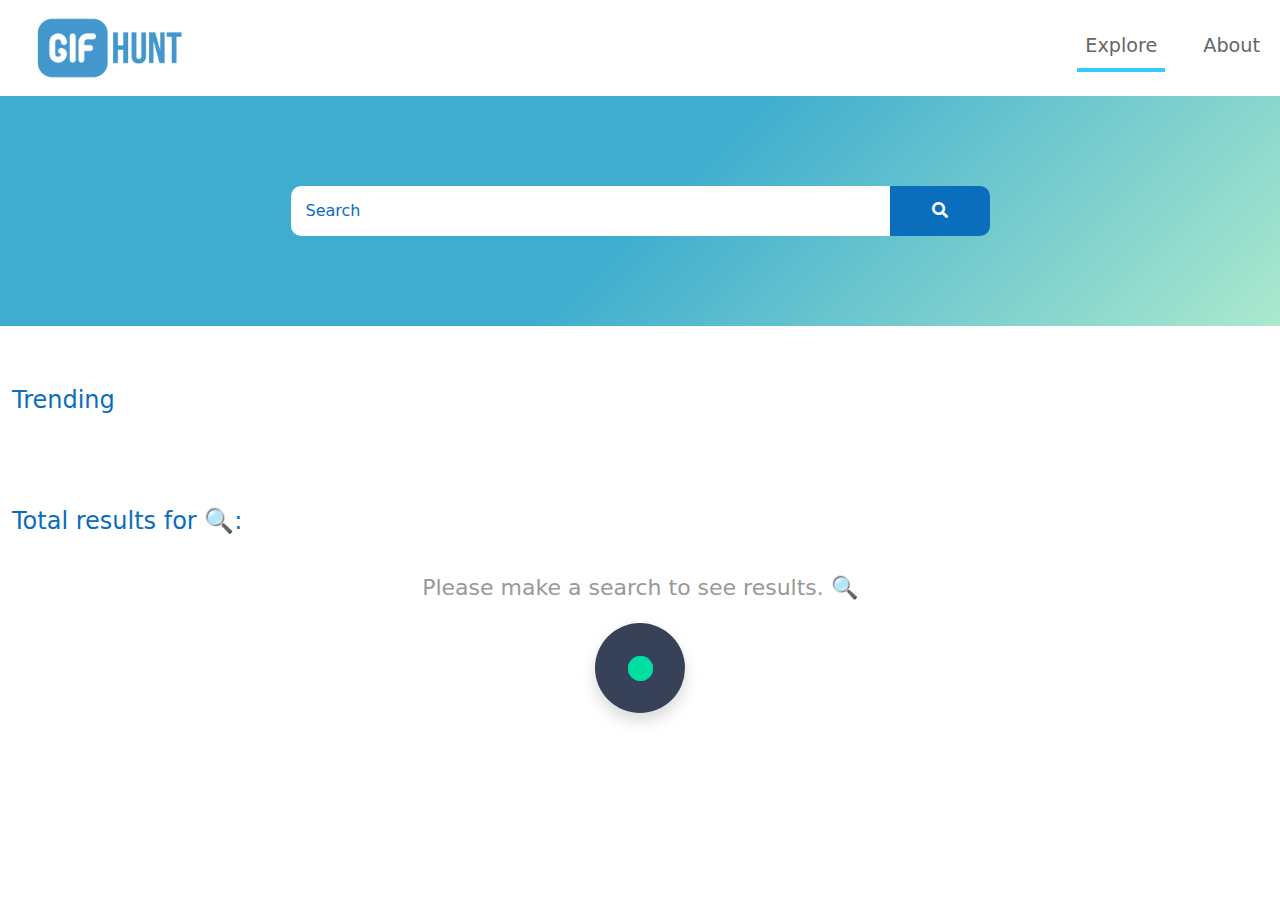
<file: index.html>
<!DOCTYPE html>
<html lang="en">

<head>
    <meta charset="UTF-8">
    <meta name="viewport" content="width=device-width, initial-scale=1.0">
    <title>GifHunt</title>
    <link rel="stylesheet" href="css/bootstrap.min.css">
    <link rel="stylesheet" href="fontawesome/css/all.min.css">
    <link rel="stylesheet" href="css/style.css">

    <link rel='stylesheet' href='https://cdn-uicons.flaticon.com/uicons-solid-rounded/css/uicons-solid-rounded.css'>
    <link rel='stylesheet' href='https://cdn-uicons.flaticon.com/uicons-bold-rounded/css/uicons-bold-rounded.css'>
</head>

<body>

    <!-- Page Loader -->
    <div id="loader-wrapper">
        <div id="loader"></div>

        <div class="loader-section section-left"></div>
        <div class="loader-section section-right"></div>

    </div>

    <!-- Navbar setup -->
    <nav class="navbar navbar-expand-lg">
        <div class="container-fluid">
            <a class="navbar-brand" href="#">
                <img src="img/logo.png" alt="logo" height="70">
            </a>
            <button class="navbar-toggler" type="button" data-toggle="collapse" data-target="#navbarSupportedContent"
                aria-controls="navbarSupportedContent" aria-expanded="false" aria-label="Toggle navigation">
                <i class="fas fa-bars"></i>
            </button>
            <div class="collapse navbar-collapse" id="navbarSupportedContent">
                <ul class="navbar-nav ml-auto mb-2 mb-lg-0">
                    <li class="nav-item">
                        <a class="nav-link nav-link-1 active" aria-current="page" href="index.html">Explore</a>
                    </li>
                    <li class="nav-item">
                        <a class="nav-link nav-link-3" href="about.html">About</a>
                    </li>
                </ul>
            </div>
        </div>
    </nav>
    <!-- end Navbar -->

    <!-- HERO AREA -->
    <div class="gh-hero d-flex justify-content-center align-items-center">
        <form class="d-flex tm-search-form">
            <input class="form-control gh-search-input" type="search" placeholder="Search" aria-label="Search">
            <button class="btn btn-outline-success tm-search-btn" type="submit">
                <i class="fas fa-search"></i>
            </button>
        </form>
    </div>
    <!-- END HERO AREA -->

    <!-- CONTAINER FOR TRENDING GIF POSTS -->
    <div class="container-fluid tm-container-content tm-mt-60">
        <div class="row mb-4">
            <h4 class="col-6 tm-text-primary">
                Trending <i class="fi fi-br-arrow-trend-up"></i>
            </h4>
        </div>
        <div class="row tm-mb-10 tm-gallery" id="trendingGifs">

        </div> <!-- row -->
    </div> <!-- container-fluid, tm-container-content -->
    <!-- END TRENDING GIFS SECTION -->

    <!-- CONTAINER AREA FOR SEACH RESULTS -->
    <div class="container-fluid tm-container-content tm-mt-60">
        <div class="row mb-4">
            <h4 class="col-6 tm-text-primary">
                Total results for &#x1F50D<span class="search_term"></span>: <span class="result_count"></span>
            </h4>
        </div>
        <div class="row tm-mb-10 tm-gallery" id="gifContainer">
            <div id="noSearchMessage">
                <p>Please make a search to see results. &#x1F50D;</p>
            </div>
        </div> <!-- row -->
        <div class="shadow load_class" id="load_class">
            <div class="loader">
                <div class="item top"></div>
                <div class="item left"></div>
                <div class="item right"></div>
                <div class="item bottom"></div>
            </div>
        </div>

    </div> <!-- container-fluid, tm-container-content -->
    <!-- END CONTAINER AREA FOR SEARCH RESULTS -->

    <script src="js/plugins.js"></script>
    <script src="js/api.js"></script>
    <script>
        $(window).on("load", function () {
            $('body').addClass('loaded');
        });
    </script>

</body>

</html>
</file>
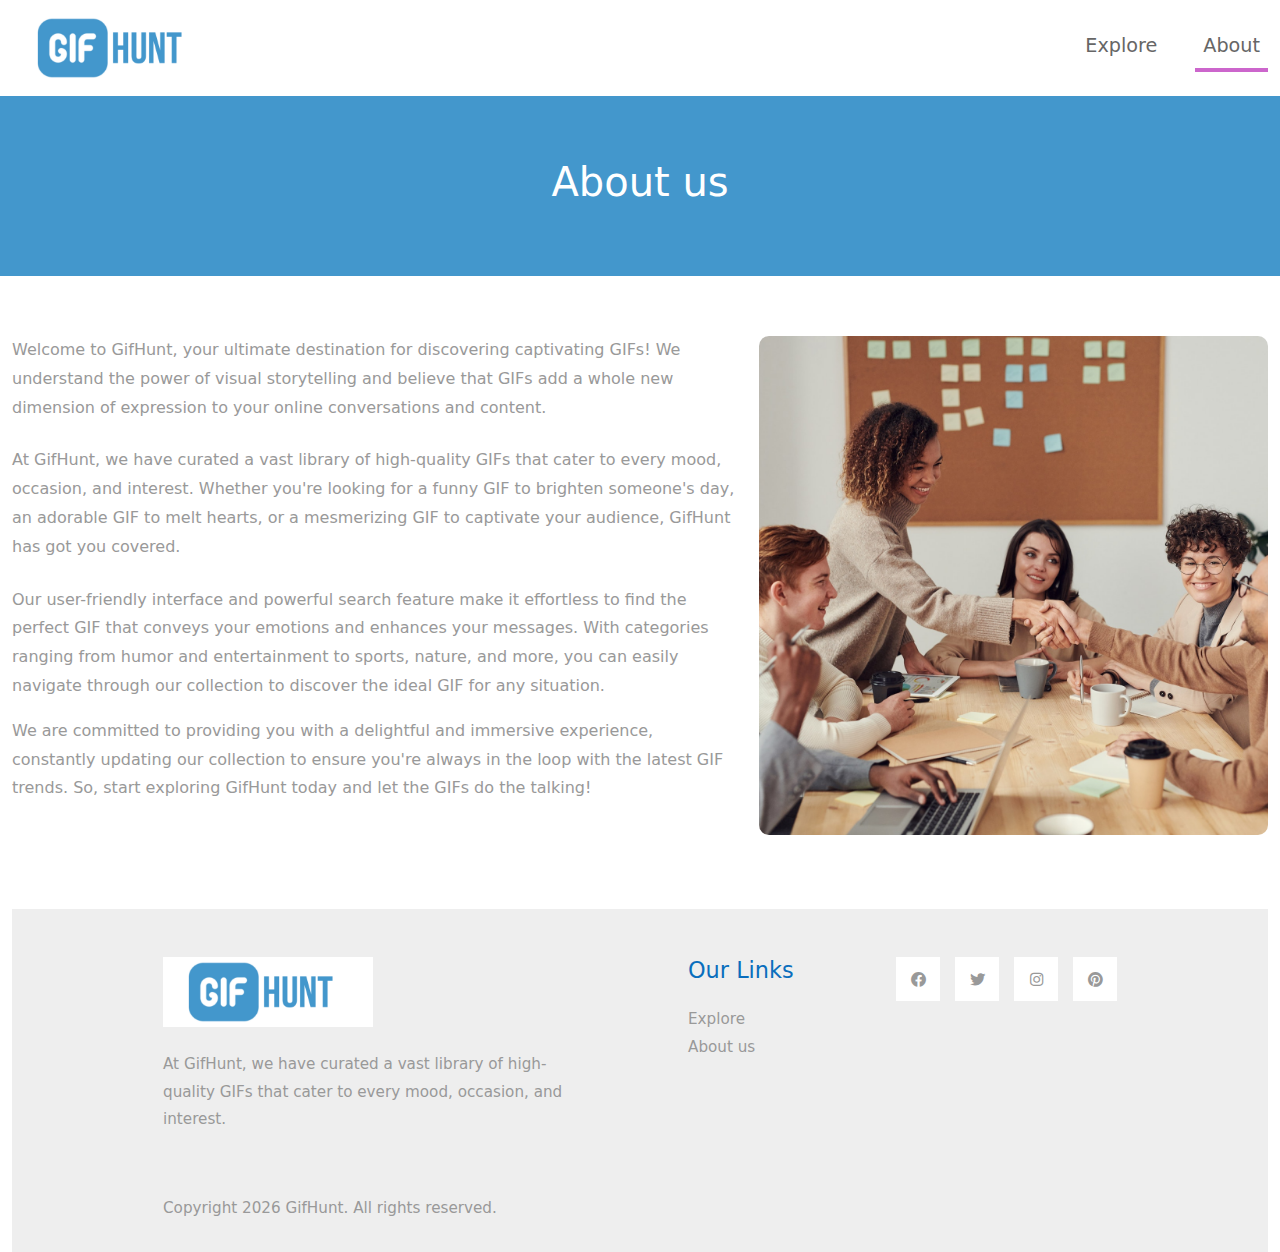
<file: about.html>
<!DOCTYPE html>
<html lang="en">

<head>
    <meta charset="UTF-8">
    <meta name="viewport" content="width=device-width, initial-scale=1.0">
    <title>GifHunt | About us</title>
    <link rel="stylesheet" href="css/bootstrap.min.css">
    <link rel="stylesheet" href="fontawesome/css/all.min.css">
    <link rel="stylesheet" href="css/style.css">

</head>

<body>
    <!-- Page Loader -->
    <div id="loader-wrapper">
        <div id="loader"></div>

        <div class="loader-section section-left"></div>
        <div class="loader-section section-right"></div>

    </div>
    <!-- page loader end -->

    <!-- NAVBAR START -->
    <nav class="navbar navbar-expand-lg">
        <div class="container-fluid">
            <a class="navbar-brand" href="index.html">
                <img src="img/logo.png" alt="logo" height="70">
            </a>
            <button class="navbar-toggler" type="button" data-toggle="collapse" data-target="#navbarSupportedContent"
                aria-controls="navbarSupportedContent" aria-expanded="false" aria-label="Toggle navigation">
                <i class="fas fa-bars"></i>
            </button>
            <div class="collapse navbar-collapse" id="navbarSupportedContent">
                <ul class="navbar-nav ml-auto mb-2 mb-lg-0">
                    <li class="nav-item">
                        <a class="nav-link nav-link-4" href="index.html">Explore</a>
                    </li>
                    <li class="nav-item">
                        <a class="nav-link nav-link-4 active" href="index.html">About</a>
                    </li>
                </ul>
            </div>
        </div>
    </nav>
    <!-- END NAVBAR  -->

    <!-- TITLE AREA FOR ABOUT US  -->
    <div class="tm-hero d-flex justify-content-center align-items-center about-us-title">
        <div class="seven">
            <h1>About us</h1>
        </div>
    </div>
    <!-- END TITLE AREA -->


    <div class="container-fluid tm-mt-60">

        <div class="row tm-mb-74 tm-row-1640">
            <div class="col-lg-7 col-md-6 col-12 mb-3">
                <div class="tm-about-img-text">
                    <p class="mb-4">
                        Welcome to GifHunt, your ultimate destination for discovering captivating GIFs! We
                        understand the power of visual storytelling and believe that GIFs add a whole new dimension of
                        expression to your online conversations and content.
                    </p>
                    <p class="mb-4">
                        At GifHunt, we have curated a vast library of high-quality GIFs that cater to every mood,
                        occasion, and interest. Whether you're looking for a funny GIF to brighten someone's day, an
                        adorable GIF to melt hearts, or a mesmerizing GIF to captivate your audience, GifHunt has got
                        you covered.
                    </p>

                    <p>
                        Our user-friendly interface and powerful search feature make it effortless to find the perfect
                        GIF that conveys your emotions and enhances your messages. With categories ranging from humor
                        and entertainment to sports, nature, and more, you can easily navigate through our collection to
                        discover the ideal GIF for any situation.
                    </p>
                    <p>We are committed to providing you with a delightful and immersive experience, constantly updating
                        our collection to ensure you're always in the loop with the latest GIF trends. So, start
                        exploring GifHunt today and let the GIFs do the talking!</p>
                </div>
            </div>
            <div class="col-lg-5 col-md-6 col-12">
                <img src="img/about-us.jpg" alt="Image" class="img-fluid about-us-image">

            </div>
        </div>

        <!-- FOOTER SECTION -->
        <footer class="tm-bg-gray pt-5 pb-3 tm-text-gray tm-footer">
            <div class="container-fluid tm-container-small">
                <div class="row">
                    <div class="col-lg-6 col-md-12 col-12 px-5 mb-5">
                        <h3 class="tm-text-primary mb-4 tm-footer-title"> <img src="img/logo.png" alt="logo"
                                height="70"></h3>
                        <p>At GifHunt, we have curated a vast library of high-quality GIFs that cater to every mood,
                            occasion, and interest.</p>
                    </div>
                    <div class="col-lg-3 col-md-6 col-sm-6 col-12 px-5 mb-5">
                        <h3 class="tm-text-primary mb-4 tm-footer-title">Our Links</h3>
                        <ul class="tm-footer-links pl-0">
                            <li><a href="index.html">Explore</a></li>
                            <li><a href="about.html">About us</a></li>
                        </ul>
                    </div>
                    <div class="col-lg-3 col-md-6 col-sm-6 col-12 px-5 mb-5">
                        <ul class="tm-social-links d-flex justify-content-end pl-0 mb-5">
                            <li class="mb-2"><a href="https://facebook.com"><i class="fab fa-facebook"></i></a></li>
                            <li class="mb-2"><a href="https://twitter.com"><i class="fab fa-twitter"></i></a></li>
                            <li class="mb-2"><a href="https://instagram.com"><i class="fab fa-instagram"></i></a></li>
                            <li class="mb-2"><a href="https://pinterest.com"><i class="fab fa-pinterest"></i></a></li>
                        </ul>
                    </div>
                </div>
                <div class="row">
                    <div class="col-lg-8 col-md-7 col-12 px-5 mb-3">
                        Copyright <span class="current_year"></span> GifHunt. All rights reserved.
                    </div>
                </div>
            </div>
        </footer>
        <!-- END FOOTER SECTION -->

        <script src="js/plugins.js"></script>
        <script>
            $(window).on("load", function () {
                $('body').addClass('loaded');
            });
        </script>
        <script>
            $(document).ready(function () {
                const currentDate = new Date();
                const currentYear = currentDate.getFullYear();
                $('.current_year').text(currentYear);
            })
        </script>

</body>

</html>
</file>
<file: css/style.css>
#loader-wrapper {
    position: fixed;
    top: 0;
    left: 0;
    width: 100%;
    height: 100%;
    z-index: 1001;
}

#loader {
    display: block;
    position: relative;
    left: 50%;
    top: 50%;
    width: 150px;
    height: 150px;
    margin: -75px 0 0 -75px;
    border-radius: 50%;
    border: 3px solid transparent;
    border-top-color: #3498db;

    -webkit-animation: spin 2s linear infinite;
    /* Chrome, Opera 15+, Safari 5+ */
    animation: spin 2s linear infinite;
    /* Chrome, Firefox 16+, IE 10+, Opera */

    z-index: 1002;
}

#loader:before {
    content: "";
    position: absolute;
    top: 5px;
    left: 5px;
    right: 5px;
    bottom: 5px;
    border-radius: 50%;
    border: 3px solid transparent;
    border-top-color: #e74c3c;

    -webkit-animation: spin 3s linear infinite;
    /* Chrome, Opera 15+, Safari 5+ */
    animation: spin 3s linear infinite;
    /* Chrome, Firefox 16+, IE 10+, Opera */
}

#loader:after {
    content: "";
    position: absolute;
    top: 15px;
    left: 15px;
    right: 15px;
    bottom: 15px;
    border-radius: 50%;
    border: 3px solid transparent;
    border-top-color: #f9c922;

    -webkit-animation: spin 1.5s linear infinite;
    /* Chrome, Opera 15+, Safari 5+ */
    animation: spin 1.5s linear infinite;
    /* Chrome, Firefox 16+, IE 10+, Opera */
}

@-webkit-keyframes spin {
    0% {
        -webkit-transform: rotate(0deg);
        /* Chrome, Opera 15+, Safari 3.1+ */
        -ms-transform: rotate(0deg);
        /* IE 9 */
        transform: rotate(0deg);
        /* Firefox 16+, IE 10+, Opera */
    }

    100% {
        -webkit-transform: rotate(360deg);
        /* Chrome, Opera 15+, Safari 3.1+ */
        -ms-transform: rotate(360deg);
        /* IE 9 */
        transform: rotate(360deg);
        /* Firefox 16+, IE 10+, Opera */
    }
}

@keyframes spin {
    0% {
        -webkit-transform: rotate(0deg);
        /* Chrome, Opera 15+, Safari 3.1+ */
        -ms-transform: rotate(0deg);
        /* IE 9 */
        transform: rotate(0deg);
        /* Firefox 16+, IE 10+, Opera */
    }

    100% {
        -webkit-transform: rotate(360deg);
        /* Chrome, Opera 15+, Safari 3.1+ */
        -ms-transform: rotate(360deg);
        /* IE 9 */
        transform: rotate(360deg);
        /* Firefox 16+, IE 10+, Opera */
    }
}

#loader-wrapper .loader-section {
    position: fixed;
    top: 0;
    width: 51%;
    height: 100%;
    background: #222222;
    z-index: 1001;
    -webkit-transform: translateX(0);
    /* Chrome, Opera 15+, Safari 3.1+ */
    -ms-transform: translateX(0);
    /* IE 9 */
    transform: translateX(0);
    /* Firefox 16+, IE 10+, Opera */
}

#loader-wrapper .loader-section.section-left {
    left: 0;
}

#loader-wrapper .loader-section.section-right {
    right: 0;
}

/* Loaded */
.loaded #loader-wrapper .loader-section.section-left {
    -webkit-transform: translateX(-100%);
    /* Chrome, Opera 15+, Safari 3.1+ */
    -ms-transform: translateX(-100%);
    /* IE 9 */
    transform: translateX(-100%);
    /* Firefox 16+, IE 10+, Opera */

    -webkit-transition: all 0.7s 0.3s cubic-bezier(0.645, 0.045, 0.355, 1.000);
    transition: all 0.7s 0.3s cubic-bezier(0.645, 0.045, 0.355, 1.000);
}

.loaded #loader-wrapper .loader-section.section-right {
    -webkit-transform: translateX(100%);
    /* Chrome, Opera 15+, Safari 3.1+ */
    -ms-transform: translateX(100%);
    /* IE 9 */
    transform: translateX(100%);
    /* Firefox 16+, IE 10+, Opera */

    -webkit-transition: all 0.7s 0.3s cubic-bezier(0.645, 0.045, 0.355, 1.000);
    transition: all 0.7s 0.3s cubic-bezier(0.645, 0.045, 0.355, 1.000);
}

.loaded #loader {
    opacity: 0;
    -webkit-transition: all 0.3s ease-out;
    transition: all 0.3s ease-out;
}

.loaded #loader-wrapper {
    visibility: hidden;

    -webkit-transform: translateY(-100%);
    /* Chrome, Opera 15+, Safari 3.1+ */
    -ms-transform: translateY(-100%);
    /* IE 9 */
    transform: translateY(-100%);
    /* Firefox 16+, IE 10+, Opera */

    -webkit-transition: all 0.3s 1s ease-out;
    transition: all 0.3s 1s ease-out;
}

p {
    line-height: 1.8;
}

a {
    text-decoration: none;
    transition: all 0.3s ease;
}

a:hover {
    color: #0A6EBD;
}

.container-fluid {
    max-width: 1770px;
}

.tm-container-small {
    max-width: 1050px;
}

.btn {
    border-radius: 0;
}

.btn-primary {
    background-color: #0A6EBD;
    border: 0;
    border-radius: 5px;
    padding: 12px 50px 14px;
    font-size: 1.2rem;
}

.btn-primary:hover,
.btn-primary:focus {
    background-color: #FF8F8F;
}

.btn-primary.disabled,
.btn-primary:disabled {
    background-color: #0A6EBD;
    pointer-events: all;
    cursor: not-allowed;
}

.form-control {
    padding: 10px 20px;
    width: 100%;
    height: auto;
}

.form-group {
    margin-bottom: 25px;
}

.tm-btn-big {
    padding: 12px 90px 14px;
}

.navbar-toggler:focus {
    box-shadow: none;
}

.navbar-brand {
    display: flex;
    color: #3399CC;
    font-size: 1.6rem;
}

.navbar-brand i {
    font-size: 2rem;
}

.gh-hero {
    min-height: 230px;
    background-color: #abe9cd;
    background-image: linear-gradient(315deg, #abe9cd 0%, #3eadcf 50%);
    animation: gradientAnimation 5s infinite linear alternate;
}

@keyframes gradientAnimation {
    0% {
        background-position: 0% 100%;
    }

    100% {
        background-position: 100% 0%;
    }
}



.tm-mt-60 {
    margin-top: 60px;
}

.tm-mb-50 {
    margin-bottom: 50px;
}

.tm-mb-74 {
    margin-bottom: 74px;
}

.tm-mb-90 {
    margin-bottom: 90px;
}

.tm-text-primary {
    color: #0A6EBD;
}

.tm-text-secondary {
    color: #CC6699;
}

a.tm-text-primary:hover {
    color: #666666;
}

.tm-bg-gray {
    background-color: #EEEEEE;
}

.tm-input-paging {
    width: 40px;
    border-radius: 0;
    border: 1px solid #CCCCCC;
    background: #f4f4f4;
    text-align: center;
}

#noSearchMessage p {
    font-size: 22px;
    text-align: center;
}

.custom_style {
    margin: 0 auto;
    flex: 0 0 auto;
    width: 24%;
    border: 1px solid #bec2c3;
    border-radius: 10px;
    background: #f1eeee;
    height: 350px;
}

.cstm_styl {
    flex-direction: column;
}

.cstm_styl span {
    color: #817d81;
}

.nav-item {
    margin-right: 30px;
}

.nav-item:last-child {
    margin-right: 0;
}

.nav-link {
    color: #666666;
    border-bottom: 4px solid transparent;
    font-size: 1.2rem;
}

.nav-link-1.active,
.nav-link-1:hover {
    border-color: #33CCFF;
}

.nav-link-2.active,
.nav-link-2:hover {
    border-color: #FF6666;
}

.nav-link-3.active,
.nav-link-3:hover {
    border-color: #FF8F8F;
}

.nav-link-4.active,
.nav-link-4:hover {
    border-color: #CC66CC;
}

.gh-search-input {
    width: 600px;
    border-radius: 0;
    padding: 12px 15px;
    color: #0A6EBD;
    border: none;
    border-top-left-radius: 10px;
    border-bottom-left-radius: 10px;
}

.gh-search-input:focus {
    border-color: #0A6EBD;
    box-shadow: 0 0 0 0.25rem rgb(0 153 153 / 0.25);
}

.gh-search-input::placeholder {
    /* Chrome, Firefox, Opera, Safari 10.1+ */
    color: #0A6EBD;
    opacity: 1;
    /* Firefox */
}

.gh-search-input::-ms-input-placeholder {
    /* Microsoft Edge */
    color: #0A6EBD;
}

.tm-search-btn {
    color: white;
    background-color: #0A6EBD;
    border: none;
    width: 100px;
    height: 50px;
    margin-left: -1px;
    border-top-right-radius: 10px;
    border-bottom-right-radius: 10px;
}

p,
.tm-text-gray {
    color: #999;
}

.tm-text-gray-light {
    color: #CCC;
}

.tm-text-gray-dark {
    color: #666;
}

.tm-video-item {
    position: relative;
    overflow: hidden;
    text-align: center;
    cursor: pointer;
}

.tm-video-item img {
    position: relative;
    display: block;
    min-height: 100%;
    max-width: 100%;
    opacity: 0.8;
}

.tm-video-item figcaption {
    padding: 2em;
    color: #fff;
    text-transform: uppercase;
    font-size: 1.25em;
    -webkit-backface-visibility: hidden;
    backface-visibility: hidden;
}

.tm-video-item figcaption::before,
.tm-video-item figcaption::after {
    pointer-events: none;
}

.tm-video-item figcaption,
.tm-video-item figcaption>a {
    position: absolute;
    top: 0;
    left: 0;
    width: 100%;
    height: 100%;
}

.tm-video-item figcaption>a {
    z-index: 1000;
    text-indent: 200%;
    white-space: nowrap;
    font-size: 0;
    opacity: 0;
}

.tm-video-item h2 {
    word-spacing: -0.15em;
    font-weight: 300;
}

.tm-video-item h2,
.tm-video-item p {
    margin: 0;
}

.tm-video-item p {
    letter-spacing: 1px;
    font-size: 68.5%;
}

.tm-gallery div.d-block {
    animation: show .5s ease;
}

@keyframes show {
    0% {
        opacity: 0;
        transform: scale(0.9);
    }

    100% {
        opacity: 1;
        transform: scale(1);
    }
}

.tm-paging-link {
    display: flex;
    justify-content: center;
    align-items: center;
    width: 60px;
    height: 60px;
    font-size: 1.1rem;
    color: #999;
    background-color: #EEEEEE;
    margin: 10px;
    border-radius: 5px;
    text-decoration: none;
    transition: all 0.3s ease;
}

.tm-paging-link:hover,
.tm-paging-link.active {
    background-color: #0A6EBD;
    color: #fff;
}

/*---------------*/
/***** Ming *****/
/*---------------*/

figure.effect-ming {
    background: #030c17;
}

figure.effect-ming img {
    opacity: 0.9;
    -webkit-transition: opacity 0.35s;
    transition: opacity 0.35s;
}

figure.effect-ming figcaption::before {
    position: absolute;
    top: 30px;
    right: 30px;
    bottom: 30px;
    left: 30px;
    border: 2px solid #fff;
    box-shadow: 0 0 0 30px rgba(255, 255, 255, 0.2);
    content: '';
    opacity: 0;
    -webkit-transition: opacity 0.35s, -webkit-transform 0.35s;
    transition: opacity 0.35s, transform 0.35s;
    -webkit-transform: scale3d(1.4, 1.4, 1);
    transform: scale3d(1.4, 1.4, 1);
}

figure.effect-ming h2 {
    font-size: 1.3em;
    opacity: 0;
    -webkit-transition: opacity 0.35s, -webkit-transform 0.35s;
    transition: opacity 0.35s, transform 0.35s;
    -webkit-transform: scale(1.5);
    transform: scale(1.5);
}

figure.effect-ming:hover figcaption::before,
figure.effect-ming:hover h2 {
    opacity: 1;
    -webkit-transform: scale3d(1, 1, 1);
    transform: scale3d(1, 1, 1);
}

figure.effect-ming:hover figcaption {
    background-color: rgba(58, 52, 42, 0);
}

figure.effect-ming:hover img {
    opacity: 0.4;
}

.tm-footer-links li {
    list-style: none;
    margin-bottom: 5px;
}

.tm-footer-links li a {
    color: #999999;
}

.tm-footer-links li a:hover {
    color: #0A6EBD;
}

.tm-social-links li {
    list-style: none;
    margin-right: 15px;
}

.tm-social-links li:last-child {
    margin-right: 0;
}

.tm-social-links li a {
    color: #999999;
    width: 44px;
    height: 44px;
    display: flex;
    background-color: #fff;
    align-items: center;
    justify-content: center;
}

.tm-social-links li a:hover {
    color: #fff;
    background-color: #0A6EBD;
}

.tm-footer {
    font-size: 0.95rem;
}

.tm-footer-title {
    font-size: 1.4rem;
}

/* Videos */
#tm-video-container {
    max-height: 400px;
    overflow: hidden;
    background-color: #333;
    margin-bottom: 90px;
    position: relative;
}

#tm-video {
    display: block;
    width: 100%;
    height: auto;
}

#tm-video-control-button {
    position: absolute;
    bottom: 20px;
    right: 20px;
    z-index: 1000;
    color: #e1e1e1;
}

.tm-video-details {
    height: 100%;
    padding: 40px;
}

/* About */
.tm-row-1640 {
    max-width: 1640px;
}

.tm-about-2-col {
    max-width: 716px;
}

.tm-about-3-col {
    max-width: 540px;
}

.tm-about-2-col,
.tm-about-3-col {
    margin-bottom: 50px;
}

.tm-about-icon-container {
    width: 150px;
    height: 150px;
    border: 1px solid #0A6EBD;
    display: flex;
    align-items: center;
    justify-content: center;
}

.tm-about-img-text {
    max-width: 940px;
}

/* Contact */
select.form-control {
    border-radius: 0;
}

select.form-control option {
    height: 30px;
}

select:not([multiple]) {
    -webkit-appearance: none;
    -moz-appearance: none;
    background-position: right 15px center;
    background-repeat: no-repeat;
    background-image: url(../img/select-arrow.png);
    padding: 14px 20px;
    padding-right: 20px;
    color: #666;
}

.mapouter {
    position: relative;
    height: 480px;
    width: 100%;
    max-width: 480px;
}

.gmap-canvas {
    overflow: hidden;
    background: none !important;
    height: 480px;
    width: 100%;
}

.tm-contact-form {
    max-width: 420px;
}

.tm-address-col {
    max-width: 520px;
}

.tm-contacts {
    padding-left: 0;
}

.tm-contacts li {
    list-style: none;
    margin-bottom: 20px;
}

.tm-contacts li a i {
    width: 30px;
}

.tm-social {
    display: flex;
}

.tm-social li {
    list-style: none;
    margin-bottom: 20px;
    margin-right: 15px;
}

.tm-social li a i {
    width: 40px;
    height: 40px;
    color: #666666;
    background-color: #EEEEEE;
    display: flex;
    align-items: center;
    justify-content: center;
    transition: all 0.3s ease;
}

.tm-social li a:hover i {
    color: #fff;
    background-color: #0A6EBD;
}

.form-control,
input:-internal-autofill-selected,
select:not([multiple]) {
    color: #0A6EBD !important;
}

.form-control::placeholder {
    /* Chrome, Firefox, Opera, Safari 10.1+ */
    color: #0A6EBD;
    opacity: 1;
    /* Firefox */
}

/* loader class */
.load_class {
    width: 90px;
    height: 90px;
    border-radius: 50%;
    box-shadow: 0 15px 55px rgba(0, 0, 0, 0.2);
    background-color: #374259;
    margin: 0 auto 30px auto;
}

.gh-trending {
    height: 100%;
    object-fit: cover;
    border-radius: 10px;
    width: 100%;
}

.search_term {
    text-decoration: underline;
    color: red;
}

.about-us-title {
    background: #4397cc;
    height: 180px;
    color: white;
}

.about-us-image{
    height: 100%;
    object-fit: cover;
    border-radius: 10px;;
}
@keyframes rotate {
    from {
        transform: rotate(0deg);
    }

    to {
        transform: rotate(360deg);
    }
}

.load_class .loader {
    display: grid;
    place-items: center;
    position: relative;
    width: 100%;
    height: 100%;
    animation: rotate 2s infinite linear;
}

.load_class .item {
    position: absolute;
    width: 25px;
    height: 25px;
    background-color: #00DFA2;
    border-radius: 50%;
}

@keyframes top {

    from,
    to {
        transform: translateY(-15px);
    }

    50% {
        transform: translateY(-40px);
    }
}

.load_class .top {
    animation: top 1s infinite linear;
}

@keyframes left {

    from,
    to {
        transform: translateX(-15px);
    }

    50% {
        transform: translateX(-40px);
    }
}

.load_class .left {
    animation: left 1s infinite linear;
}

@keyframes right {

    from,
    to {
        transform: translateX(15px);
    }

    50% {
        transform: translateX(40px);
    }
}

.load_class .right {
    background-color: #0079FF;
    animation: right 1s infinite linear;
}

@keyframes bottom {

    from,
    to {
        transform: translateY(15px);
    }

    50% {
        transform: translateY(40px);
    }
}

.load_class .bottom {
    animation: bottom 1s infinite linear;
}

@media (max-width: 991px) {
    .navbar-collapse {
        position: fixed;
        top: 50px;
        right: 0px;
        background: white;
        width: 150px;
        padding: 15px;
    }

    .tm-container-content {
        max-width: 870px;
    }

    .tm-contact-form,
    .tm-address-col,
    .mapouter {
        max-width: 100%;
    }

    .tm-people-row {
        max-width: 900px;
    }
}

@media (max-width: 767px) {
    .tm-paging-col {
        flex-direction: column;
    }

    .tm-paging {
        flex-wrap: wrap;
    }

    .tm-about-img-text {
        max-width: 640px;
    }

    .tm-about-2-col,
    .tm-about-3-col {
        margin-bottom: 50px;
    }

    .custom_style {
        width: 100%;
    }
}

@media (max-width: 575px) {
    .tm-container-content {
        max-width: 420px;
    }

    .tm-search-form {
        padding-left: 15px;
        padding-right: 15px;
        width: 100%;
        justify-content: center;
    }

    .gh-search-input {
        width: 100%;
        max-width: 360px;
    }

    .tm-people-row {
        max-width: 420px;
    }
}

@media (max-width: 400px) {
    .tm-btn-big {
        padding: 12px 50px 14px;
    }
}

@media (max-width: 334px) {
    .tm-social-links {
        flex-wrap: wrap;
        justify-content: start !important;
    }

    .tm-social-links li {
        margin-right: 3px;
    }
}
</file>
